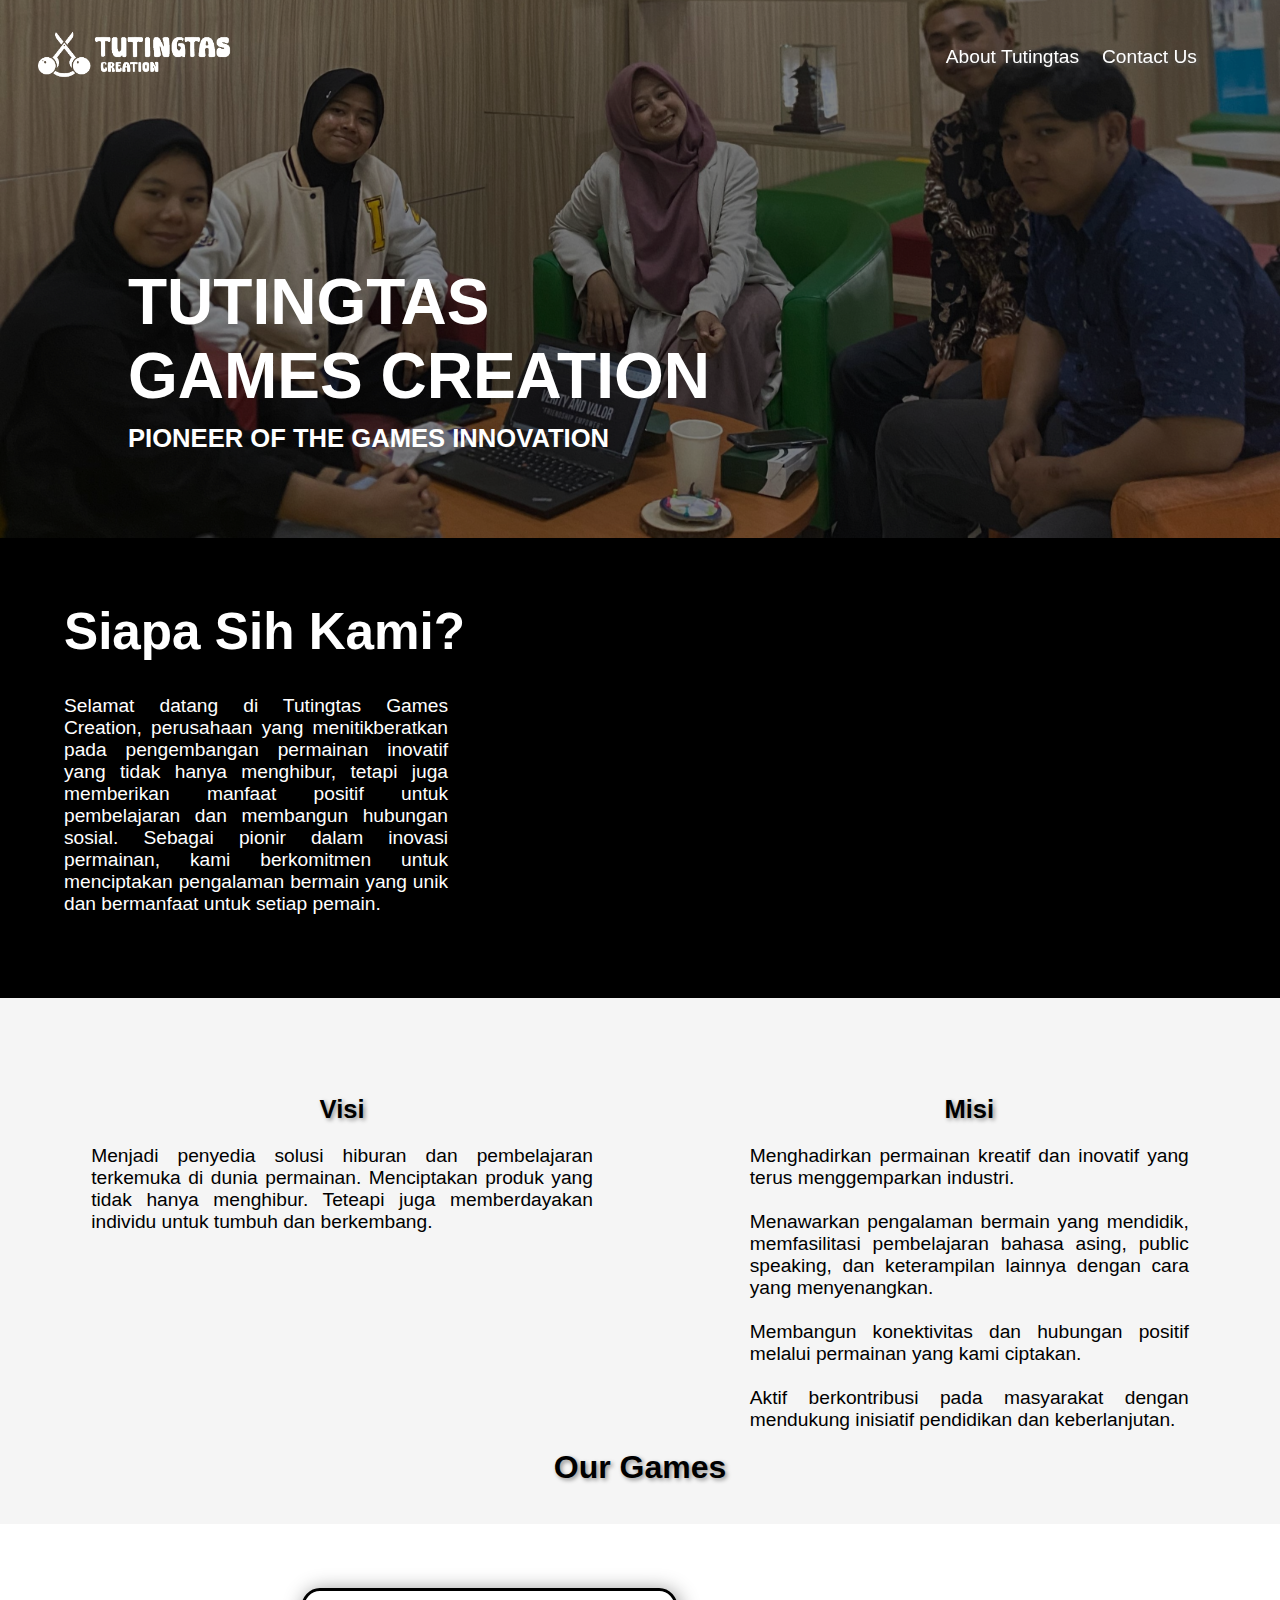
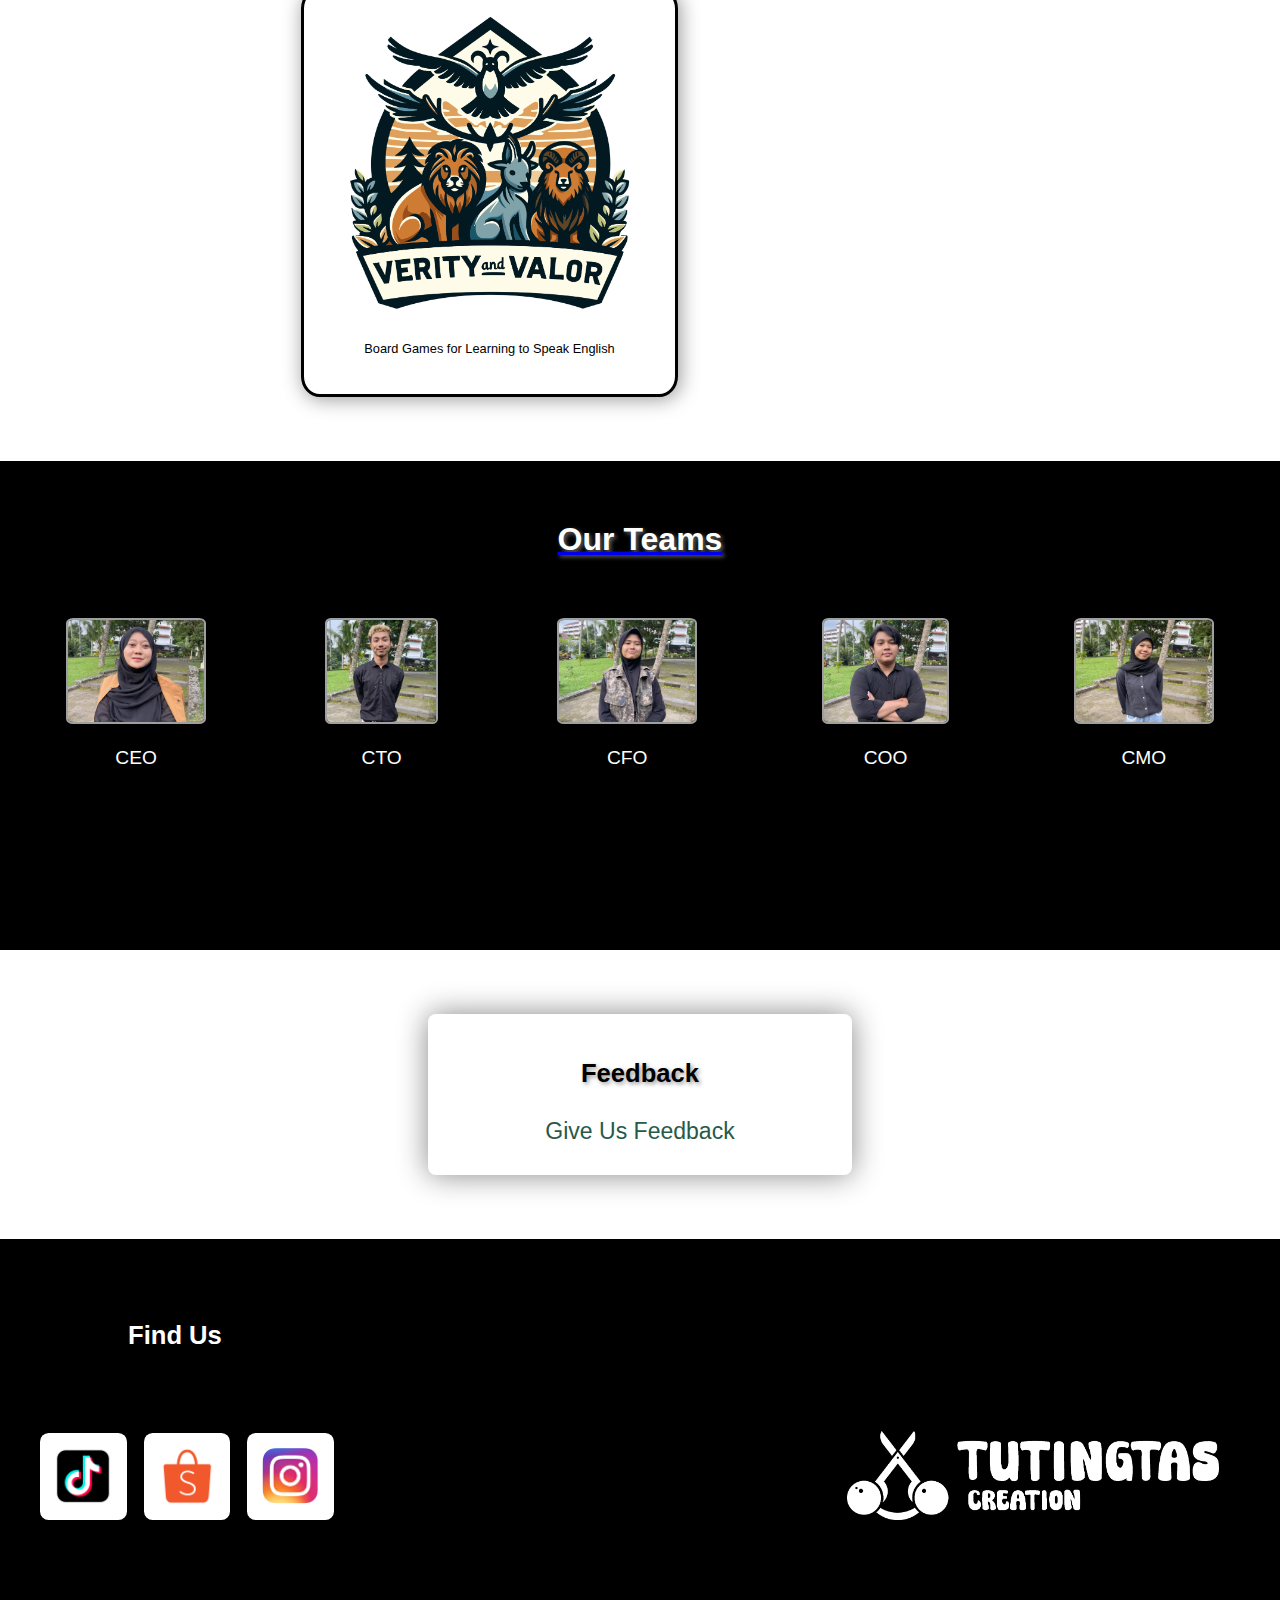
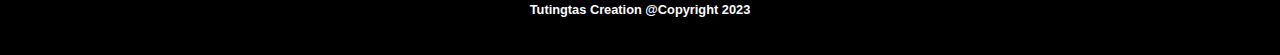
<file: index.html>
<!DOCTYPE html>
<html lang="en">
<head>
    <meta charset="UTF-8">
    <meta name="viewport" content="width=device-width, initial-scale=1.0">
    <title>Tutingtas Creation</title>
    <link rel="icon" href="TUTINGTAS LOGO.png" type="image/x-icon">
    <link rel="stylesheet" href="aboutUs.css">
</head>
<body>

    <!-- NAVIGATION BAR -->

    <header id="navbar">
        <div id="mainLogo"><img src="logo3.png"></div>
        <nav>
            <a href="index.html">About Tutingtas</a>
            <!-- <a href="ourGame.html">Our Games</a> -->
            <a href="contactUs.html">Contact Us</a>
        </nav>
    </header>

    <!-- BACKGROUND -->

    <section id="background">
        <main>
            <!-- <video autoplay loop muted>
                <source src="tutingtas bg.mp4" type="video/mp4">
                Your browser does not support the video tag.
            </video> -->
            <img src="backgroundteam.jpg" alt="">
        </main>
    </section>



    <!-- MAIN PAGE -->

    <section id="mainPage">
        <!-- <img src="logo3.png"> -->
        <h1>TUTINGTAS <br> GAMES CREATION</h1>
        
        <h3>PIONEER OF THE GAMES INNOVATION</h3>
        <!-- <h4>Selamat datang di Tutingtas Games Creation, perusahaan yang menitikberatkan pada pengembangan permainan inovatif yang tidak hanya menghibur, tetapi juga memberikan manfaat positif untuk pembelajaran dan membangun hubungan sosial. Sebagai pionir dalam inovasi permainan, kami berkomitmen untuk menciptakan pengalaman bermain yang unik dan bermanfaat untuk setiap pemain.</h4> -->
    </section>

    <!--WELCOME-->

    <section id="welcome">
        <main>
            <h1>Siapa Sih Kami?</h1>
            <p>Selamat datang di Tutingtas Games Creation, perusahaan yang menitikberatkan pada pengembangan permainan inovatif yang tidak hanya menghibur, tetapi juga memberikan manfaat positif untuk pembelajaran dan membangun hubungan sosial. Sebagai pionir dalam inovasi permainan, kami berkomitmen untuk menciptakan pengalaman bermain yang unik dan bermanfaat untuk setiap pemain.</p>
            <!-- <img src="backgroundteam.jpg" alt=""> -->
        </main>
    </section>

    <!-- VISI MISI PAGE -->


    <section id="visi-misi">
        <li id="visi">
            <h2>Visi</h2>
        <p>Menjadi penyedia solusi hiburan dan pembelajaran terkemuka di dunia permainan. Menciptakan produk yang tidak hanya menghibur. Teteapi juga memberdayakan individu untuk tumbuh dan berkembang.</p>
        
        </li>
        <li id="misi">
            <h2>Misi</h2>
        <p>
            Menghadirkan permainan kreatif dan inovatif yang terus menggemparkan industri.<br><br>
            Menawarkan pengalaman bermain yang mendidik, memfasilitasi pembelajaran bahasa asing, public speaking, dan keterampilan lainnya dengan cara yang menyenangkan. <br><br>
            Membangun konektivitas dan hubungan positif melalui permainan yang kami ciptakan. <br><br>
            Aktif berkontribusi pada masyarakat dengan mendukung inisiatif pendidikan dan keberlanjutan.

        </p>
        </li>
        
    </section>

    <!-- OUR GAMES PAGE -->

    <section id="ourGamePage">
        <h1>Our Games</h1>
        <div class="game-cards">
            <div class="game-card" > <a href="#overlaygame">
                <img src="VnV Logo.png">
                <p>Board Games for Learning to Speak English</p>
            </a>
                
            <!-- </div>
            <div class="game-card">
                <img src="VnV Logo.png">
                <p>Board Games for Learning to Speak English</p>
            </div>
            <div class="game-card">
                <img src="VnV Logo.png">
                <p>Board Games for Learning to Speak English</p>
            </div>
            <div class="game-card">
                <img src="VnV Logo.png">
                <p>Board Games for Learning to Speak English</p>
            </div> -->
            
        </div>
        <div id="overlaygame">
            <div id="close"> <a href="#close">
                <h1>X</h1>
            </div>
            <div id="deskripsi">
                <h4>
                Verity and Valor <br>
                Menjadi sebuah permainan untuk suatu perkumpulan, organisasi, dan <br> kelompok pembelajaran bahasa asing, Public speaking, dan membangun <br>hubungan positif antar pemain. <br>
                <br>
                Keunikan permainan: <br>
                Bermain sembari belajar bahasa asing dengan tantangan dan quest yang <br>dirancang untuk meningkatkan kemampuan berbahasa. <br>
                <br>
                Public Speaking Challenge menjadi salah satu keunikan permainan VnV,<br> dimana anda akan berlatih untuk berbicara di depan umum melalui berbagai <br> misi dan tantangan dalam permainan. <br>
                <br>
                Memfasilitasiinteraksi sosial dan membangun hubungan melalui kolaborasi <br> dalam permainan. <br>
                <br>
                Menghadirkan pengalaman bermain yang menarik dengan desain papan <br> permainan yang unik dan menantang. 
                </h4>
            </div>
        </div>
    </section>

    <!-- OUR TEAMS PAGE -->

    <section id="ourTeamsPage">
        <h1>Our Teams</h1>
        <div class="team-members">
            <div class="team-member"> 
                <a href="#overlay">
                    <img src="raisa1.jpg" alt="Team Member 1">
                    <p>
                        CEO <br>
                    </p>
                </a>
            </div>
            <div id="overlay">
                <h3>Isna Raisa <br>
                    S1 Komunikasi dan Penyiaran Islam <br>
                    Universitas Muhammadiyah Yogyakarta
                </h3>
            </div>
            <div class="team-member"> <a href="#overlay1">
                <img src="zharfan1.jpg" alt="Team Member 2">
                <p>
                    CTO <br>
                </p>
            </a>
            </div>
            <div id="overlay1">
                <h3>Muhammad Zharfan Widiyadana Hukmana <br>
                    S1 Teknologi Informasi <br>
                    Universitas Muhammadiyah Yogyakarta
                </h3>
            </div>
            <div class="team-member"> <a href="#overlay2">
                <img src="ayu1.jpg" alt="Team Member 3">
                <p>
                    CFO <br>
                </p>
            </a>
                
            </div>
            <div id="overlay2">
                <h3>Ayu The Hunter <br>
                    S1 Menejemen <br>
                    Universitas Muhammadiyah Yogyakarta
                </h3>
            </div>
            <div class="team-member"> <a href="#overlay3">
                <img src="yafi1.jpg" alt="Team Member 4">
                <p>
                    COO <br>
                </p>
            </a>
                
            </div>
            <div id="overlay3">
                <h3>Yafi Daffa Andriansyah <br>
                    S1 Teknologi Informasi <br>
                    Universitas Muhammadiyah Yogyakarta
                </h3>
            </div>
            <div class="team-member"> <a href="#overlay4">
                <img src="aga1.jpg" alt="Team Member 5">
                <p>
                    CMO <br>
                </p>
            </a>
                
            </div>
            <div id="overlay4">
                <h3>Aga Dwistie <br>
                    S1 Menejemen <br>
                    Universitas Muhammadiyah Yogyakarta
                </h3>
            </div>
        </div>
    </section>
    
    <!-- FEEDBACK PAGE -->

    <section id="feedbackPage">
        <div class="feedback-container">
            <div class="line"></div>
            <div class="feedback-form">
                <h1>Feedback</h1>
                <form action="https://docs.google.com/forms/d/e/1FAIpQLSdhV9R2fFiarnaVHv3S9sPQuERwboRtYSRwF5KMdECX0xUEfw/viewform?usp=sharing">
                    
                    <button type="submit">Give Us Feedback</button>
                </form>
            </div>
        </div>
    </section>
    
    <!-- CONTACT MEDIA COMPANY PAGE -->

    <section id="mediaPage">

        <h1>Find Us</h1>

        <ul>
            <li>
                <a href="https://www.tiktok.com/@verity.and.valor?_t=8jAIQMNRU5C&_r=1">
                    <img id="tiktok" src="tiktok.png" alt="TikTok">
                </a>
                <a href="#">
                    <img id="shopee" src="shopee.png" alt="Shopee">
                </a>
                <a href="https://www.instagram.com/verityandvalor?igsh=a2N1djc3dmNlZWoz">
                    <img id="instagram" src="instagram.png" alt="Instagran">
                </a>
                <a href="#">
                    <img id="mediaLogo" src="logo3.png" alt="Tutingtas Creation">
                </a>
            </li>
        </ul>

    </section>

    <!-- HAKI PAGE -->

    <footer id="hakiPage">
        <h2>Tutingtas Creation @Copyright 2023</h2>
    </footer>


    <script>
        // Add scroll event listener to change the header and nav background color
        window.addEventListener('scroll', function() {
            var header = document.querySelector('header');
            var nav = document.querySelector('a');
            var scrolled = window.scrollY > 50; // Change 50 to the desired scroll position
            header.classList.toggle('scrolled', scrolled);
            a.classList.toggle('navscrolled', scrolled);
        });
    </script>






</body>
</html>
</file>
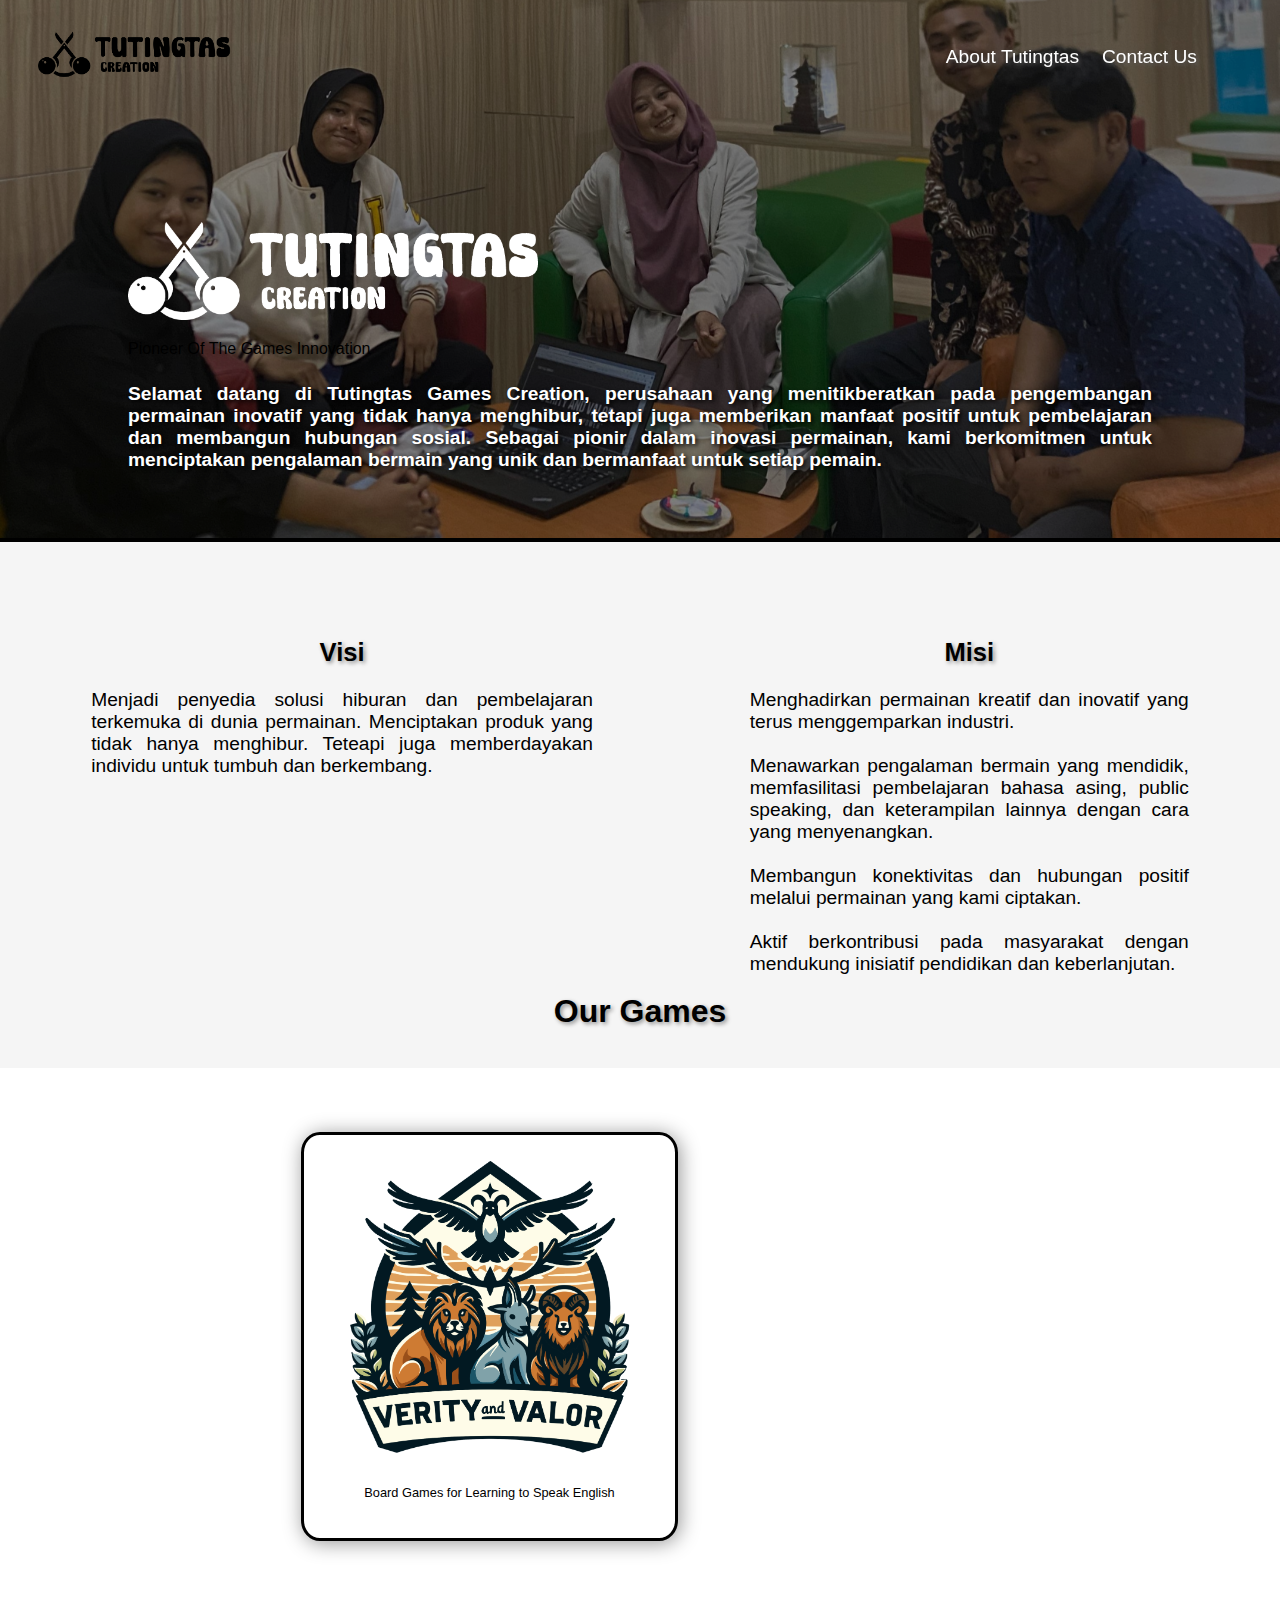
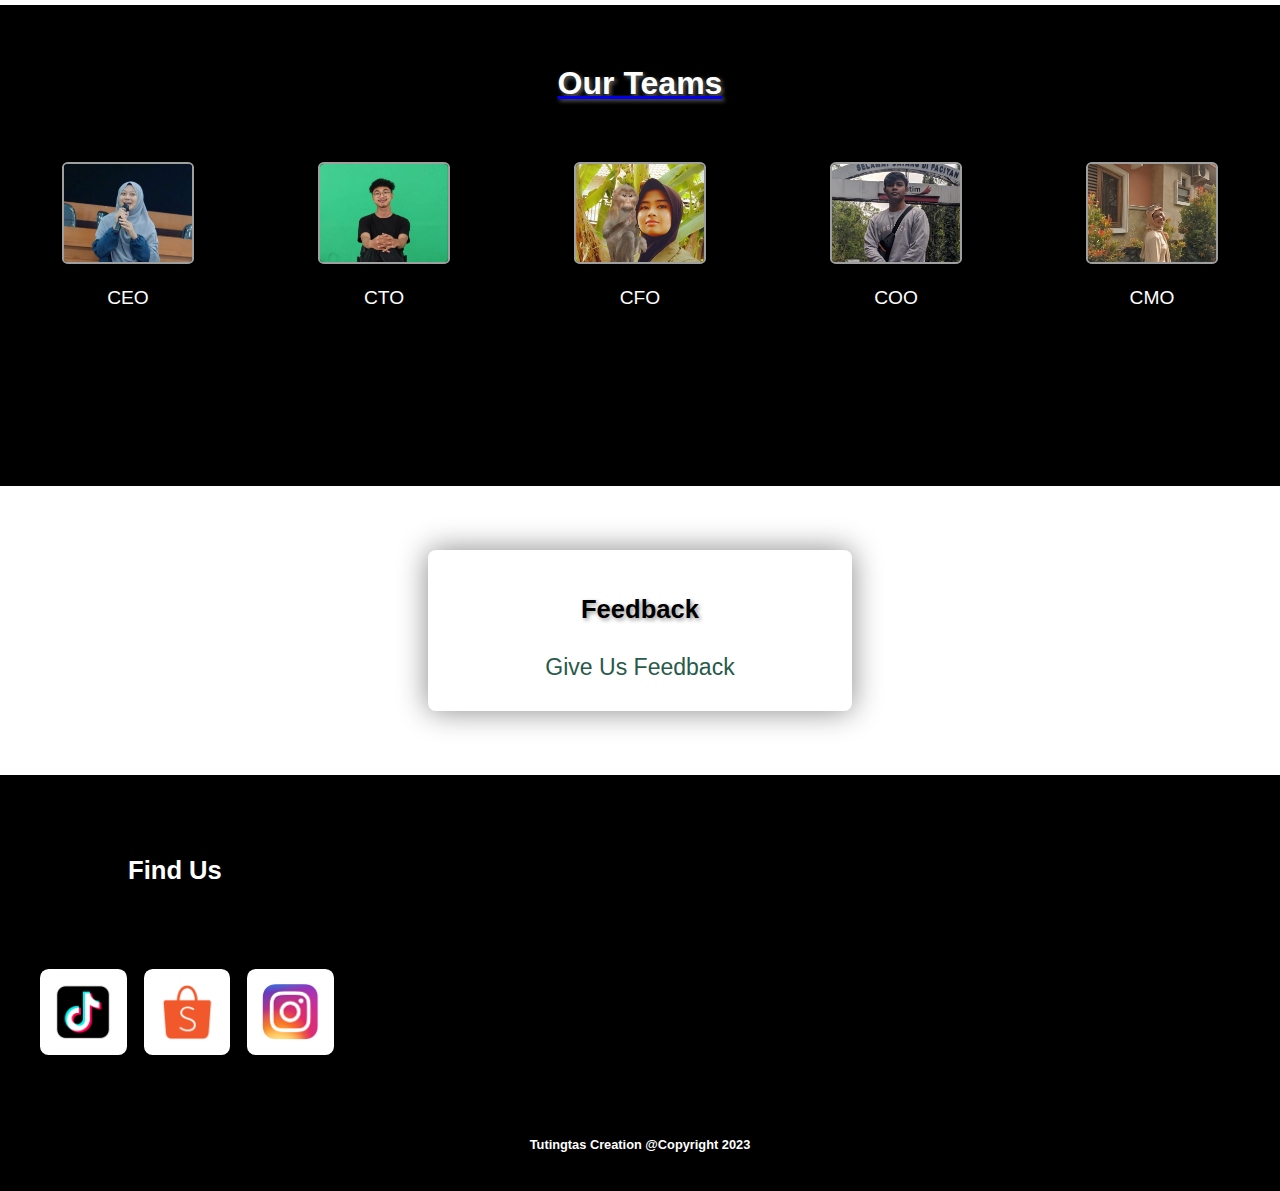
<file: aboutUs.html>
<!DOCTYPE html>
<html lang="en">
<head>
    <meta charset="UTF-8">
    <meta name="viewport" content="width=device-width, initial-scale=1.0">
    <title>Tutingtas Creation</title>
    <link rel="icon" href="TUTINGTAS LOGO.png" type="image/x-icon">
    <link rel="stylesheet" href="aboutUs.css">
</head>
<body>

    <!-- NAVIGATION BAR -->

    <header id="navbar">
        <div id="mainLogo"><img src="logo.png"></div>
        <nav>
            <a href="aboutUs.html">About Tutingtas</a>
            <!-- <a href="ourGame.html">Our Games</a> -->
            <a href="contactUs.html">Contact Us</a>
        </nav>
    </header>

    <!-- BACKGROUND -->

    <section id="background">
        <main>
            <!-- <video autoplay loop muted>
                <source src="tutingtas bg.mp4" type="video/mp4">
                Your browser does not support the video tag.
            </video> -->
            <img src="backgroundteam.jpg" alt="">
        </main>
    </section>

    <!-- MAIN PAGE -->

    <section id="mainPage">
        <img src="logo3.png">
        <p>Pioneer Of The Games Innovation</p>
        <h4>Selamat datang di Tutingtas Games Creation, perusahaan yang menitikberatkan pada pengembangan permainan inovatif yang tidak hanya menghibur, tetapi juga memberikan manfaat positif untuk pembelajaran dan membangun hubungan sosial. Sebagai pionir dalam inovasi permainan, kami berkomitmen untuk menciptakan pengalaman bermain yang unik dan bermanfaat untuk setiap pemain.</h4>
    </section>

    <!-- VISI MISI PAGE -->


    <section id="visi-misi">
        <li id="visi">
            <h2>Visi</h2>
        <p>Menjadi penyedia solusi hiburan dan pembelajaran terkemuka di dunia permainan. Menciptakan produk yang tidak hanya menghibur. Teteapi juga memberdayakan individu untuk tumbuh dan berkembang.</p>
        
        </li>
        <li id="misi">
            <h2>Misi</h2>
        <p>
            Menghadirkan permainan kreatif dan inovatif yang terus menggemparkan industri.<br><br>
            Menawarkan pengalaman bermain yang mendidik, memfasilitasi pembelajaran bahasa asing, public speaking, dan keterampilan lainnya dengan cara yang menyenangkan. <br><br>
            Membangun konektivitas dan hubungan positif melalui permainan yang kami ciptakan. <br><br>
            Aktif berkontribusi pada masyarakat dengan mendukung inisiatif pendidikan dan keberlanjutan.

        </p>
        </li>
        
    </section>

    <!-- OUR GAMES PAGE -->

    <section id="ourGamePage">
        <h1>Our Games</h1>
        <div class="game-cards">
            <div class="game-card" > <a href="#overlaygame">
                <img src="VnV Logo.png">
                <p>Board Games for Learning to Speak English</p>
            </a>
                
            <!-- </div>
            <div class="game-card">
                <img src="VnV Logo.png">
                <p>Board Games for Learning to Speak English</p>
            </div>
            <div class="game-card">
                <img src="VnV Logo.png">
                <p>Board Games for Learning to Speak English</p>
            </div>
            <div class="game-card">
                <img src="VnV Logo.png">
                <p>Board Games for Learning to Speak English</p>
            </div>
            <div class="game-card">
                <img src="VnV Logo.png">
                <p>Board Games for Learning to Speak English</p>
            </div> -->
        </div>
        <div id="overlaygame">
            <div id="close"> <a href="#close">
                <h1>X</h1>
            </div>
            <div id="deskripsi">
                <h4>
                Verity and Valor <br>
                Menjadi sebuah permainan untuk suatu perkumpulan, organisasi, dan <br> kelompok pembelajaran bahasa asing, Public speaking, dan membangun <br>hubungan positif antar pemain. <br>
                <br>
                Keunikan permainan: <br>
                Bermain sembari belajar bahasa asing dengan tantangan dan quest yang <br>dirancang untuk meningkatkan kemampuan berbahasa. <br>
                <br>
                Public Speaking Challenge menjadi salah satu keunikan permainan VnV,<br> dimana anda akan berlatih untuk berbicara di depan umum melalui berbagai <br> misi dan tantangan dalam permainan. <br>
                <br>
                Memfasilitasiinteraksi sosial dan membangun hubungan melalui kolaborasi <br> dalam permainan. <br>
                <br>
                Menghadirkan pengalaman bermain yang menarik dengan desain papan <br> permainan yang unik dan menantang. 
                </h4>
            </div>
        </div>
    </section>

    <!-- OUR TEAMS PAGE -->

    <section id="ourTeamsPage">
        <h1>Our Teams</h1>
        <div class="team-members">
            <div class="team-member"> 
                <a href="#overlay">
                    <img src="Raisa.JPG" alt="Team Member 1">
                    <p>
                        CEO <br>
                    </p>
                </a>
            </div>
            <div id="overlay">
                <h3>Isna Raisa <br>
                    S1 Komunikasi dan Penyiaran Islam <br>
                    Universitas Muhammadiyah Yogyakarta
                </h3>
            </div>
            <div class="team-member"> <a href="#overlay1">
                <img src="Foto Zharfan GS.jpg" alt="Team Member 2">
                <p>
                    CTO <br>
                </p>
            </a>
            </div>
            <div id="overlay1">
                <h3>Muhammad Zharfan Widiyadana Hukmana <br>
                    S1 Teknologi Informasi <br>
                    Universitas Muhammadiyah Yogyakarta
                </h3>
            </div>
            <div class="team-member"> <a href="#overlay2">
                <img src="ayu.jpg" alt="Team Member 3">
                <p>
                    CFO <br>
                </p>
            </a>
                
            </div>
            <div id="overlay2">
                <h3>Ayu The Hunter <br>
                    S1 Menejemen <br>
                    Universitas Muhammadiyah Yogyakarta
                </h3>
            </div>
            <div class="team-member"> <a href="#overlay3">
                <img src="yafiii.jpg" alt="Team Member 4">
                <p>
                    COO <br>
                </p>
            </a>
                
            </div>
            <div id="overlay3">
                <h3>Yafi Daffa Andriansyah <br>
                    S1 Teknologi Informasi <br>
                    Universitas Muhammadiyah Yogyakarta
                </h3>
            </div>
            <div class="team-member"> <a href="#overlay4">
                <img src="aga.png" alt="Team Member 5">
                <p>
                    CMO <br>
                </p>
            </a>
                
            </div>
            <div id="overlay4">
                <h3>Aga Dwistie <br>
                    S1 Menejemen <br>
                    Universitas Muhammadiyah Yogyakarta
                </h3>
            </div>
        </div>
    </section>
    
    <!-- FEEDBACK PAGE -->

    <section id="feedbackPage">
        <div class="feedback-container">
            <div class="line"></div>
            <div class="feedback-form">
                <h1>Feedback</h1>
                <form action="https://docs.google.com/forms/d/e/1FAIpQLSdhV9R2fFiarnaVHv3S9sPQuERwboRtYSRwF5KMdECX0xUEfw/viewform?usp=sharing">
                    
                    <button type="submit">Give Us Feedback</button>
                </form>
            </div>
        </div>
    </section>
    
    <!-- CONTACT MEDIA COMPANY PAGE -->

    <section id="mediaPage">

        <h1>Find Us</h1>

        <ul>
            <li>
                <a href="https://www.tiktok.com/@verity.and.valor?_t=8jAIQMNRU5C&_r=1">
                    <img id="tiktok" src="tiktok.png" alt="TikTok">
                </a>
                <a href="#">
                    <img id="shopee" src="shopee.png" alt="Shopee">
                </a>
                <a href="https://www.instagram.com/verityandvalor?igsh=a2N1djc3dmNlZWoz">
                    <img id="instagram" src="instagram.png" alt="Instagran">
                </a>
                <a href="#">
                    <img id="mediaLogo" src="logo.png" alt="Tutingtas Creation">
                </a>
            </li>
        </ul>

    </section>

    <!-- HAKI PAGE -->

    <footer id="hakiPage">
        <h2>Tutingtas Creation @Copyright 2023</h2>
    </footer>


    <script>
        // Add scroll event listener to change the header background color
        window.addEventListener('scroll', function() {
            var header = document.querySelector('header');
            var scrolled = window.scrollY > 50; // Change 50 to the desired scroll position
            header.classList.toggle('scrolled', scrolled);
            nav.classList.toggle('navscrolled', scrolled);
        });
    </script>






</body>
</html>
</file>
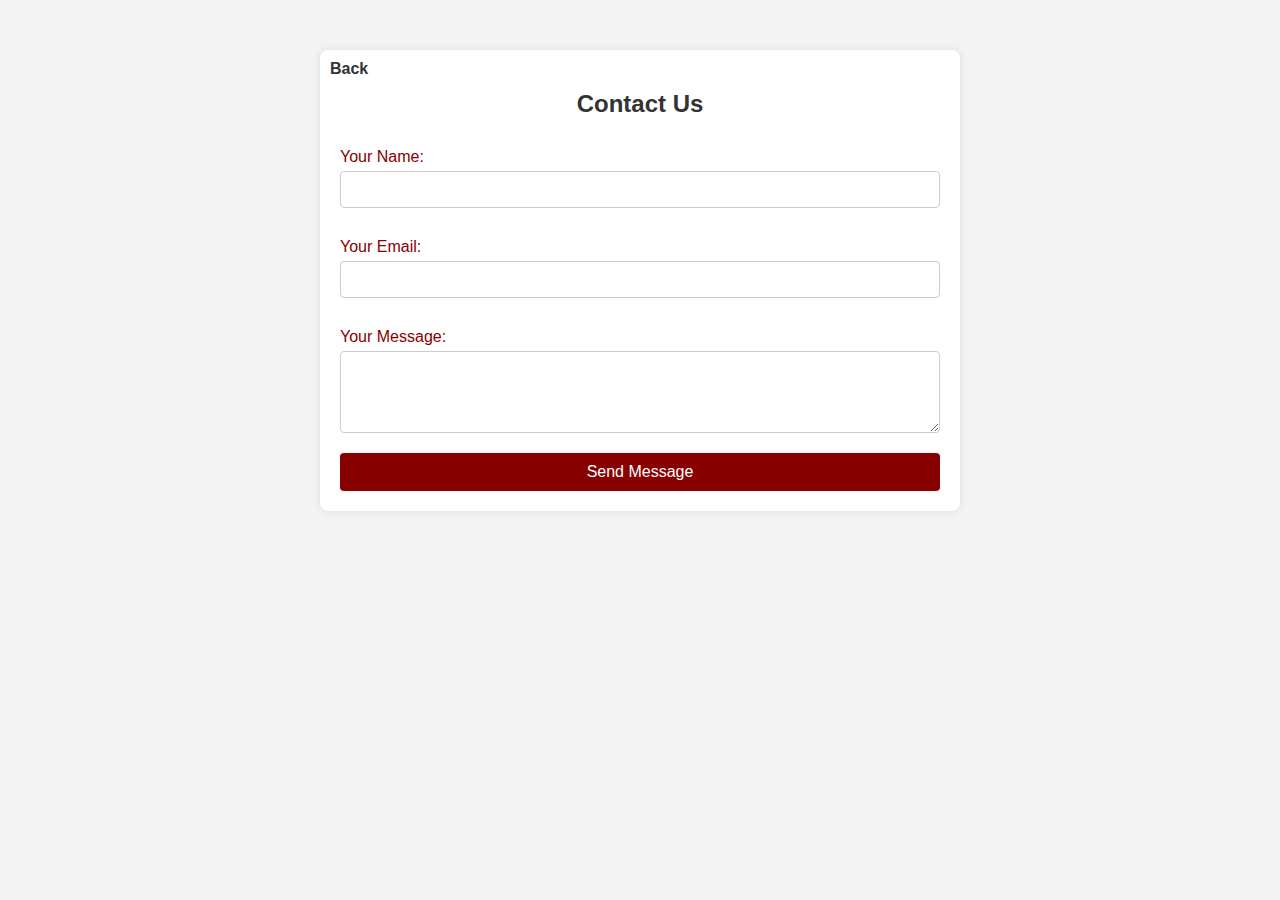
<file: contactUs.html>
<!DOCTYPE html>
<html lang="en">
<head>
    <meta charset="UTF-8">
    <meta name="viewport" content="width=device-width, initial-scale=1.0">
    <link rel="stylesheet" href="contactUs.css">
    <title>Contact Us</title>
</head>
<body>

    <section id="contactForm">
        <a href="index.html" class="back-button">Back</a>
        <h2>Contact Us</h2>
        <form action="mailto:tutingtascreation@gmail.com" method="post">
            <label for="name">Your Name:</label>
            <input type="text" id="name" name="name" required>

            <label for="email">Your Email:</label>
            <input type="email" id="email" name="email" required>

            <label for="message">Your Message:</label>
            <textarea id="message" name="message" rows="4" required></textarea>

            <button type="submit">Send Message</button>
        </form>
    </section>

</body>
</html>
</file>
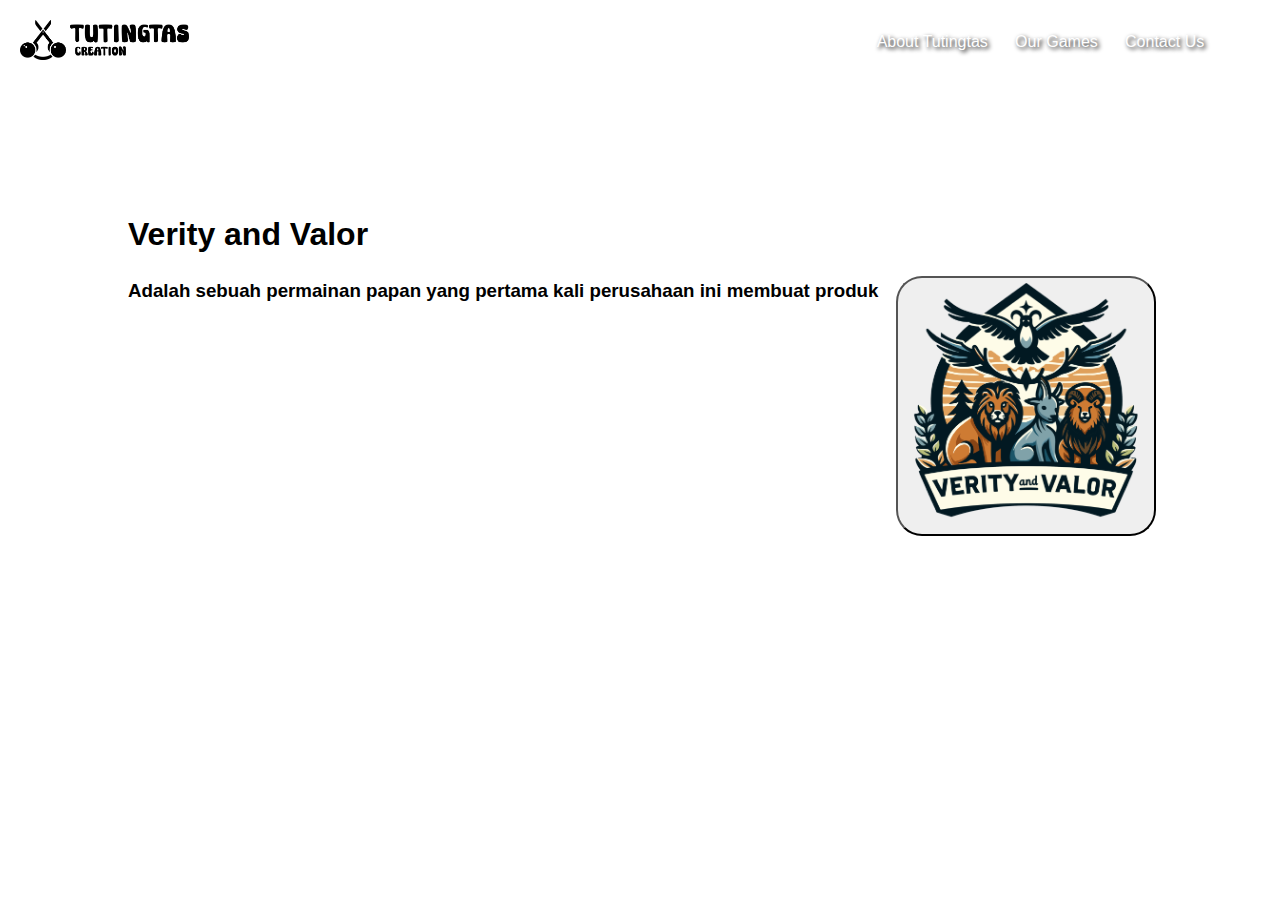
<file: ourGame.html>
<!DOCTYPE html>
<html lang="en">
<head>
    <meta charset="UTF-8">
    <meta name="viewport" content="width=device-width, initial-scale=1.0">
    <title>Background Change</title>
    <link rel="stylesheet" href="ourGame.css">
</head>
<body>

    <!-- NAVIGATION BAR -->

    <header id="navbar">
        <div id="mainLogo"><img src="logo.png" alt="Logo"></div>
        <nav>
            <a href="aboutUs.html">About Tutingtas</a>
            <a href="ourGame.html">Our Games</a>
            <a href="contactUs.html">Contact Us</a>
        </nav>
    </header>

    <!-- BACKGROUND -->

    <section id="background">
        <main>
            <video autoplay loop muted>
                <!-- <source src="presentation.mp4" type="video/mp4"> -->
                Your browser does not support the video tag.
                
            </video>
        </main>
        <button id="switchButton"></button>
        <h1>Verity and Valor</h1>
        <h3>Adalah sebuah permainan papan yang pertama kali perusahaan ini membuat produk</h3>
    </section>

    <script src="script.js"></script>
</body>
</html>
</file>
<file: aboutUs.css>
body {
    margin: 0;
    padding: 0;
    font-family:'Gill Sans', 'Gill Sans MT', Calibri, 'Trebuchet MS', sans-serif, sans-serif;
    scroll-behavior: smooth;
    background-color: rgb(0, 0, 0);
  }

  /* NAVIGATION BAR */

  header {
    display: flex;
    justify-content: space-between;
    align-items: center;
    padding: 3%;
    background-color: transparent;
    color: white;
    height: 10%;
  }

  #navbar {
    z-index: 10;
    position: sticky;
    
    position: fixed;
    width: 100%;
    height: 7%;
  }
  
  #mainLogo {
    font-weight: bold;
    color: #2b2a2a;
  }

  #mainLogo img {
    width: 15%;
    height: auto;
    position: fixed;
    margin-top: 0%;
  }
  
  nav {
    display: flex;
    padding-right: 10%;
    position: fixed;
    margin-left: 70%;
    margin-top: 4%;
    
  }
  
  nav a {
    text-decoration: none;
    color: rgb(255, 255, 255);
    margin: 0 5%;
    z-index: 10;
    width: 100%;
    white-space: nowrap;
    text-shadow: 2px 2px 4px rgb(93, 93, 93);
    font-size: 1.5vw;
    padding-bottom: 0%;
  }

  nav a:hover {
    color: rgb(255, 255, 255);
    animation-duration: 0.5s;
    font-weight: bold;
    width: 100%;
    text-shadow: 2px 2px 4px rgb(0, 0, 0);
    transition: all 0.6s;
  }

  header.scrolled {
    background-color:rgb(0, 0, 0) ;
    transition: all 0.6s;
    border-bottom: 2px solid  rgba(0, 0, 0, 0.623);
    box-shadow: 2px 2px 20px rgba(0, 0, 0, 0.623);
  }

  a.navscrolled {
    color:rgb(0, 0, 0) ;
    transition: all 0.6s;
    border-bottom: 2px solid  rgba(0, 0, 0, 0.623);
    box-shadow: 2px 2px 20px rgba(0, 0, 0, 0.623);
  }

  @media screen and (max-width: 450px) {
    nav a {
      display: none;
    }
    #mainLogo img {
      width: 20%;
      height: auto;
      position: fixed;
      margin-top: 0%;
    }
    
  }

  /* BACKGROUND */

  #background {
    padding-top: 0%;
  }
  
  main {
    position: relative;
    overflow: hidden;
    margin: 0%;
    margin-top: -3%;
  }
  
  video {
    width: 100%;
    height: 100%;
    position: relative;
    top: 0;
    z-index: -1;
    object-fit: cover;
  }

  main img {
    filter: brightness(0.5);
    width: 100%;
    height: 100%;
    padding-bottom: 0%;
  }
  @media screen and (max-width: 450px) {
    main img {
      filter: brightness(0.5);
      width: 100%;
      height: 100%;
      padding-bottom: 0%;
    }
    
  }

  /* MAIN PAGE */

  #mainPage {
    padding: 10%;
    margin-top: -35%;
    text-align: start;
    position: absolute;
    z-index: 9;
    
  }

  #mainPage img {
    width: 40%;
    height: 20%;
    
  }

  #mainPage h1 {
    color: #ffffff;
    font-size: 5vw;
    margin-bottom: 0%;
    display: flex;
    align-items: center;
  }
  
  #mainPage h2 {
    color: #ffffff;
    font-size: 300%;
    margin-bottom: 0%;
    display: flex;
    align-items: center;
    
  }
  
  #mainPage h3 {
    color: rgb(255, 255, 255);
    font-size: 5vw;
    /* letter-spacing: 1vw; */
    margin-top: 2%;
    /* box-shadow: 2px 2px 4px rgb(255, 0, 0); */
    font-size: 2vw;
    /* background-color: #ffffff; */
    width: fit-content;
    height: fit-content;
    border-radius: 1%;
  }

  #mainPage h4 {
    color: #ffffff;
    text-align: justify;
    text-shadow: 2px 2px 4px rgb(0, 0, 0);
    font-size: 1.5vw;
  }

  @media screen and (max-width: 450px) {
    #mainPage h1 {
      color: #ffffff;
      font-size: 300%;
      margin-bottom: 0%;
      display: flex;
      align-items: center;
    }
    #mainPage h3 {
      color: rgb(255, 255, 255);
      /* letter-spacing: 1vw; */
      margin-top: 2%;
      /* box-shadow: 2px 2px 4px rgb(255, 0, 0); */
      font-size: 4vw;
      /* background-color: #ffffff; */
      width: fit-content;
      height: fit-content;
      border-radius: 1%;
    }
  }

  /* WELCOME */
  #welcome {
    background-color: #000000;
    width: 100%;
    height: 50%;

  }

  #welcome h1 {
    color: #fff;
    font-size: 4vw;
    padding: 5%;
    padding-bottom: 0%;
  }

  #welcome p {
    color: #ffffff;
    text-align: justify;
    text-shadow: 2px 2px 4px rgb(0, 0, 0);
    font-size: 1.5vw;
    width: 30%;
    padding: 5%;
    padding-top: 0%;
  }
  @media screen and (max-width: 450px) {
    #welcome {
      background-color: #000000;
      width: 100%;
      margin-top: 30%;
      justify-content: center;
      text-align: center;
      align-items: center;
    }
    #welcome h1 {
      color: #fff;
      font-size: 9vw;
      padding: 5%;
      padding-bottom: 0%;
      justify-content: center;
      text-align: center;
      align-items: center;
    }
    #welcome p {
      color: #ffffff;
      text-shadow: 2px 2px 4px rgb(0, 0, 0);
      font-size: 4vw;
      width: 70%;
      padding: 5%;
      padding-top: 0%;
      text-align: center;
      justify-content: center;
      text-align: center;
      align-items: center;
      margin: 0% auto;
    }
  }

  /* VISI MISI PAGE */

  #visi-misi {
    background-color: whitesmoke;
    text-align: center;
    padding: 1%;
    margin-top: 0%;
    display: flex;
    justify-content: space-around;
  }

  #visi-misi li {
    display: inline-block;
    text-align: center;
    padding: 5%;
  }

#visi {

    width: 40%;
    padding-top: -100%;
}

#misi {
  padding-top: 0%;
  width: 35%;
  overflow-wrap: break-word;
}

#visi p {
    margin: 0;
    overflow-wrap: break-word;
    text-align: justify;
    font-size: 1.5vw;
}

#misi p {
  text-align: justify;
  font-size: 1.5vw;
}

#visi h2 {
  text-shadow: 2px 2px 4px rgba(0, 0, 0, 0.414);
  font-size: 2vw;
}

#misi h2 {
  text-shadow: 2px 2px 4px rgba(0, 0, 0, 0.414);
  font-size: 2vw;
}
@media screen and (max-width: 450px) {
  #visi-misi {
    background-color: whitesmoke;
    text-align: center;
    padding: 1%;
    margin-top: 0%;
    display: flex;
    justify-content: center;
    flex-direction: column;
  }
  #visi {
    text-align: center;
    justify-content: center;
    text-align: center;
    align-items: center;
    margin: 0% auto;
    width: 70%;
    padding-top: -100%;
    padding-bottom: 0%;
  }

  #misi {
    text-align: center;
    justify-content: center;
    text-align: center;
    align-items: center;
    margin: 0% auto;
    padding-top: -10%;
    width: 70%;
    overflow-wrap: break-word;
  }
  #visi p {
    margin: 0;
    overflow-wrap: break-word;
    text-align: justify;
    font-size: 4vw;
  }

  #misi p {
    text-align: justify;
    font-size: 4vw;
  }

  #visi h2 {
    text-shadow: 2px 2px 4px rgba(0, 0, 0, 0.414);
    font-size: 9vw;
  }

  #misi h2 {
    text-shadow: 2px 2px 4px rgba(0, 0, 0, 0.414);
    font-size: 9vw;
  }
}
  
  /* OUR GAMES PAGE */

  #ourGamePage {
    margin-top: -6%;
    justify-content: center;
    align-items: center;
  }

  #ourGamePage h1 {
    text-align: center;
    text-shadow: 2px 2px 4px rgba(0, 0, 0, 0.414);
    margin-top: 0%;
  }

  .game-cards {
    transition: all 0.6s;
    display: flex;
    justify-content: space-evenly;
    margin-top: 3%;
    overflow-wrap: break-word; /* Menambahkan scrolling horizontal jika melebihi lebar layar */
    white-space: nowrap; /* Mencegah pemisahan baris untuk anak-anak flex */
    padding-bottom: 0%;
    /* background-image: linear-gradient(45deg, #ffffff 25%, transparent 25%, transparent 75%, #ffffff 75%, #ffffff), linear-gradient(45deg, #ffffff 25%, transparent 25%, transparent 75%, #ffffff 75%, #ffffff);
    background-size: 50% 40%;  */
    background-color: white;
}

.game-cards::-webkit-scrollbar {
  width: 0;  /* Nilai 0 untuk menyembunyikan scrollbar di Chrome/Safari */
}

.game-card {
    border: 3px solid rgb(0, 0, 0);
    padding: 2%;
    border-radius: 5%;
    text-align: center;
    width: 25%;
    height: 100%;
    box-shadow: 2px 2px 20px rgba(0, 0, 0, 0.414);
    background-color: #ffffff;
    margin: 5% 0%;
    transition: all 0.6s;
    z-index: 1;
}


.game-cards :hover {
  filter: brightness(0.7);
  transition: all 0.6s;
}

.game-cards a {
  text-decoration: none;
  color: #000000;
  
}

.game-card img {
  width: 100%;
  height: 100%;
  object-fit: contain; /* Memastikan gambar berada di dalam container */
}

.game-card p {
  font-size: 1vw;
  object-fit: contain;
  text-align: center;
  justify-content: center;
}

#overlaygame {
  display: block;
  z-index: 0;
  opacity: 0;
  position: absolute;
  background-color: #0000007a;
  width: 40%;
  height: 50%;
  word-wrap: break-word;
  overflow-wrap: break-word;
  word-break: break-all;
  word-break: break-all !important;
}

#overlaygame:target {
    opacity: 1;

    height: 50%;
    position: relative;
    margin: -10%;
    margin-top: 5.5%;
    transition: all 0.6s;
    border-radius: 5%;
    z-index: 2;
    word-wrap: break-word;
    overflow-wrap: break-word;
    word-break: break-all;
}


#close h1 {
    color: #fff;
    padding: 5% ;
    padding-bottom: 0%;
    text-align: left;

}

#close:target {
  color: #fff;
  opacity: 0;
  display: none;
  z-index: 3;
}

#deskripsi {
  color: white;
  z-index: 2;
  padding: 1%;

  width: 100%;
  text-align: justify;
}

#deskripsi h4 {
  text-align: justify;
  overflow-wrap: break-word;
  word-break: break-all;
  font-size: 1vw ;
}
@media screen and (max-width: 450px) {
  #ourGamePage h1 {
    text-align: center;
    text-shadow: 2px 2px 4px rgba(0, 0, 0, 0.414);
    margin-top: 0%;
    font-size: 9vw;
  }
  .game-cards {
    transition: all 0.6s;
    display: flex;
    justify-content: space-evenly;
    margin-top: -12%;
    overflow-wrap: break-word; /* Menambahkan scrolling horizontal jika melebihi lebar layar */
    white-space: nowrap; /* Mencegah pemisahan baris untuk anak-anak flex */
    padding-bottom: 0%;
    /* background-image: linear-gradient(45deg, #ffffff 25%, transparent 25%, transparent 75%, #ffffff 75%, #ffffff), linear-gradient(45deg, #ffffff 25%, transparent 25%, transparent 75%, #ffffff 75%, #ffffff);
    background-size: 50% 40%;  */
    background-color: white;
  }
  .game-card {
    border: 3px solid rgb(0, 0, 0);
    padding: 2%;
    border-radius: 5%;
    text-align: center;
    width: 70%;
    height: auto;
    box-shadow: 2px 2px 20px rgba(0, 0, 0, 0.414);
    background-color: #ffffff;
    margin: 10% 0%;
    transition: all 0.6s;
    z-index: 1;
  }
  .game-card p {
    font-size: 4vw;
    object-fit: contain;
    text-align: center;
    justify-content: center;
  }
  #overlaygame {
    opacity: 0;
    width: 100%;
    height: fit-content;
    position: absolute;
    margin-top: 6%;
    transition: all 0.6s;
    border-radius: 5%;
    z-index: 0;
    word-wrap: break-word;
    overflow-wrap: break-word;
    word-break: break-all;
  }
  #overlaygame:target {
    opacity: 1;
    width: 100%;
    height: fit-content;
    position: absolute;
    margin-top: 6%;
    transition: all 0.6s;
    border-radius: 5%;
    z-index: 2;
    word-wrap: break-word;
    overflow-wrap: break-word;
    word-break: break-all;
  }
  #deskripsi h4 {
    text-align: justify;
    overflow-wrap: break-word;
    word-break: break-all;
    font-size: 2.7vw ;
    
  }
}


/* OUR TEAMS PAGE */

#ourTeamsPage {
  text-align: center;
  padding-bottom: 10%;
  z-index: 2;
}

#ourTeamsPage h1 {
  padding: 3%;
  text-shadow: 2px 2px 4px rgba(255, 255, 255, 0.414);
}

.team-members {
  display: flex;
  justify-content: space-evenly;
  padding: -5%;
}

.team-members :hover {
  filter: brightness(0.7);
  transition: all 0.6s;
  
}

.team-member {
  text-align: center;
  text-decoration: none;
  z-index: 1;
}
.team-member a {
  text-decoration: none;
}

.team-member img {
  width: 50%; /* Sesuaikan ukuran gambar sesuai kebutuhan */
  height: 50%; /* Sesuaikan ukuran gambar sesuai kebutuhan */
  border-radius: 5%; /* Membuat gambar menjadi lingkaran */
  object-fit: cover; /* Menjaga aspek rasio gambar */
  box-shadow: 0 0 30px rgba(0, 0, 0, 0.623);
  border: 2px solid rgba(255, 255, 255, 0.623);
}


/* Styling tambahan sesuai kebutuhan */
#ourTeamsPage h1 {
  color: #ffffff;
  text-decoration: none;
}

.team-member p {
  color: #ffffff;
  font-size: 1.5vw;
}

#overlay {
  z-index: 0;
  opacity: 0;
  position: absolute;
}


#overlay:target {
  width: 100%;
  height: 20%;
  color: #ffffff;
  background-color: transparent;
  position: absolute;
  justify-content: center;
  margin-top: 15%;
  margin-bottom: 5%;
  transition: all 1s;
  animation: fadeIn 2s;
  opacity: 1;
  text-align: center;
  font-size: 1vw;
  
}

@keyframes fadeIn {
  from {
    opacity: 0;
  }
  to {
    opacity: 1;
  }
}

#overlay1 {
  z-index: 0;
  opacity: 0;
  position: absolute;
}


#overlay1:target {
  width: 100%;
  height: 20%;
  color: #ffffff;
  background-color: transparent;
  position: absolute;
  justify-content: center;
  margin-top: 15%;
  margin-bottom: 5%;
  transition: all 1s;
  animation: fadeIn 2s;
  opacity: 1;
  font-size: 1vw;
}

#overlay2 {
  z-index: 0;
  opacity: 0;
  position: absolute;
}


#overlay2:target {
  width: 100%;
  height: 20%;
  color: #ffffff;
  background-color: transparent;
  position: absolute;
  justify-content: center;
  margin-top: 15%;
  margin-bottom: 5%;
  transition: all 1s;
  animation: zoom 2s;
  opacity: 1;
  font-size: 1vw;
}

#overlay3 {
  z-index: 0;
  opacity: 0;
  position: absolute;
}


#overlay3:target {
  width: 100%;
  height: 20%;
  color: #ffffff;
  background-color: transparent;
  position: absolute;
  justify-content: center;
  margin-top: 15%;
  margin-bottom: 5%;
  transition: all 1s;
  animation: zoom 2s;
  opacity: 1;
  font-size: 1vw;
}

#overlay4 {
  z-index: 0;
  opacity: 0;
  position: absolute;
}


#overlay4:target {
  width: 100%;
  height: 20%;
  color: #ffffff;
  background-color: transparent;
  position: absolute;
  justify-content: center;
  text-align: center;
  margin-top: 15%;
  margin-bottom: 5%;
  transition: all 1s;
  animation: zoom 2s;
  opacity: 1;
  font-size: 1vw;
}
@media screen and (max-width: 450px) {
  #ourTeamsPage h1 {
    color: #ffffff;
    text-decoration: none;
    font-size: 9vw;
  }
  .team-members {
    display: flex;
    justify-content: center;
    padding: 0%;
    flex-direction: column;
  }
  .team-member {
    text-align: center;
    justify-content: center;
    text-decoration: none;
    z-index: 1;
  }
  .team-member p {
    color: #ffffff;
    font-size: 4vw;
  }
  #overlay {
    display: none;
    opacity: 0;
  }
  
  
  #overlay:target {
    display: none;
    opacity: 0;
  }
  
  @keyframes fadeIn {
    from {
      opacity: 0;
    }
    to {
      opacity: 1;
    }
  }
  
  #overlay1 {
    display: none;
    opacity: 0;
  }
  
  
  #overlay1:target {
    display: none;
    opacity: 0;
  }
  
  #overlay2 {
    display: none;
    opacity: 0;
  }
  
  
  #overlay2:target {
    display: none;
    opacity: 0;
  }
  
  #overlay3 {
    display: none;
    opacity: 0;
  }
  
  
  #overlay3:target {
    display: none;
    opacity: 0;
  }
  
  #overlay4 {
    display: none;
    opacity: 0;
  }
  #overlay4:target {
    display: none;
    opacity: 0;
  }
}

/* FEEDBACK PAGE */

#feedbackPage {
  color: #000000; /* Warna teks putih */
  text-align: center;
  padding: 5% 0; /* Padding di atas dan bawah */
  /* background-image: linear-gradient(45deg, #ffffff 25%, transparent 25%, transparent 75%, #ffffff 75%, #ffffff), linear-gradient(45deg, #ffffff 25%, transparent 25%, transparent 75%, #ffffff 75%, #ffffff);
  background-size: 50% 40%;  */
background-color: white; /* Warna latar belakang */
  
}

.feedback-container {
  width: 30%;
  margin: 0 auto; /* Pusatkan kontainer */
  background-color: #fff; /* Warna latar belakang di dalam kontainer */
  padding: 20px;
  border-radius: 8px;
  box-shadow: 0 0 30px rgba(0, 0, 0, 0.474); /* Efek bayangan untuk memberikan dimensi */
}

.line {
  height: 5px;
  width: 10%;
  background-color: #fff; /* Warna putih untuk garis */
  margin: 0 auto 20px; /* Pusatkan dan berikan margin di bawah */
}

.feedback-form {
  text-align: center;
  text-shadow: 2px 2px 4px rgba(0, 0, 0, 0.414);
}

.feedback-form h1 {
  font-size: 2vw;
  margin-bottom: 20px;
}

form {
  display: flex;
  flex-direction: column;
  align-items: center;
}

label {
  font-size: 16px;
}

textarea {
  width: 100%;
  padding: 10px;
  margin: 10px 0;
  border: 2px solid rgb(136, 0, 0);
  border-radius: 4px;
  resize: vertical;
}

button {
  background-color: #fff; /* Warna latar belakang tombol */
  color: #285a49; /* Warna teks tombol */
  padding: 10px 20px;
  border: none;
  border-radius: 4px;
  cursor: pointer;
  font-size: 1.8vw;
}

button:hover {
  background-color: rgb(136, 0, 0); /* Warna latar belakang tombol saat dihover */
  color: #fff; /* Warna teks tombol saat dihover */
  transition: all 0.6s;
}
@media screen and (max-width: 450px) {
  .feedback-form h1 {
    font-size: 9vw;
    margin-bottom: 20px;
    text-align: center;
  }
  button {
    background-color: #fff; /* Warna latar belakang tombol */
    color: #285a49; /* Warna teks tombol */
    padding: 10px 20px;
    border: none;
    border-radius: 4px;
    cursor: pointer;
    font-size: 4vw;
  }
  .feedback-container {
    width: 10% auto;
    margin: 0 auto; /* Pusatkan kontainer */
    background-color: #fff; /* Warna latar belakang di dalam kontainer */
    padding: 0%;
    border-radius: 8px;
    box-shadow: 0 0 30px rgba(0, 0, 0, 0.474); /* Efek bayangan untuk memberikan dimensi */
  }
}

/* CONTACT MEDIA COMPANY PAGE  */

#mediaPage {
  text-align: center;
  padding: 0% 0%;
}

#mediaPage h1 {
  font-size: 2vw;
  padding: 5% 10%;
  text-align: left;
  color: #ffffff;
}

ul li {
  list-style-type: none;
  text-align: left;
  padding-bottom: 5%;
}


#tiktok {
  width: 5%;
  height: 10%;
  padding-right: 10%;
  padding: 1%;
  background-color: #ffffff;
  border-radius: 10%;
}
#tiktok:hover {
  filter: brightness(0.5);
  transition: all 0.6s;
}
#shopee:hover {
  filter: brightness(0.5);
  transition: all 0.6s;
}
#instagram:hover {
  filter: brightness(0.5);
  transition: all 0.6s;
}

#shopee {
  width: 5%;
  height: 10%;
  padding-right: 10%;
  padding: 1%;
  background-color: #ffffff;
  border-radius: 10%;
}
#instagram {
  width: 5%;
  height: 10%;
  padding: 1%;
  background-color: #ffffff;
  border-radius: 10%;
}
#mediaLogo {
  width: 30%;
  height: 20%;
  padding-left: 40%;
  
}

ul li a {
  text-decoration: none;
  list-style: none;
}

#tiktok,
#shopee,
#instagram,
#mediaLogo {
  display: inline-block; /* Mengubah dari blok ke inline-block */
  margin-right: 1%; /* Menambahkan margin untuk memberikan ruang di antara elemen-elemen */
}
@media screen and (max-width: 450px) {
  #mediaPage h1 {
    font-size: 6vw;
    padding: 5% 10%;
    text-align: left;
    color: #ffffff;
  }
  #tiktok {
    width: 10%;
    height: 15%;
    padding-right: 10%;
    padding: 1%;
    background-color: #ffffff;
    border-radius: 10%;
  }
  #shopee {
    width: 10%;
    height: 15%;
    padding-right: 10%;
    padding: 1%;
    background-color: #ffffff;
    border-radius: 10%;
  }
  #instagram {
    width: 10%;
    height: 15%;
    padding: 1%;
    background-color: #ffffff;
    border-radius: 10%;
  }
  #mediaLogo {
    width: 40%;
    height: 30%;
    padding-left: 50%;
  }
}

/* HAKI PAGE */

#hakiPage {
  text-align: center;
}

#hakiPage h2 {
  color: #ffffff;
  font-size: 1vw;
  text-align: center;
}
@media screen and (max-width: 450px) {
  #hakiPage h2 {
    color: #ffffff;
    font-size: 3vw;
    text-align: center;
  }
}
</file>
<file: contactUs.css>
body {
    font-family: 'Arial', sans-serif;
    margin: 0;
    padding: 0;
    background-color: #f4f4f4;
}

#contactForm {
    max-width: 600px;
    margin: 50px auto;
    padding: 20px;
    background-color: #fff;
    border-radius: 8px;
    box-shadow: 0 0 10px rgba(0, 0, 0, 0.1);
    position: relative;
}

.back-button {
    position: absolute;
    top: 10px;
    left: 10px;
    text-decoration: none;
    color: #333;
    font-weight: bold;
}

h2 {
    text-align: center;
    color: #333;
}

form {
    display: flex;
    flex-direction: column;
}

label {
    margin-top: 10px;
    color: rgb(136, 0, 0);
}

input, textarea {
    padding: 10px;
    margin: 5px 0 20px;
    border: 1px solid #ccc;
    border-radius: 4px;
}

button {
    background-color: rgb(136, 0, 0);
    color: #fff;
    padding: 10px;
    border: none;
    border-radius: 4px;
    cursor: pointer;
    font-size: 16px;
}

button:hover {
    background-color: rgb(92, 1, 1);
}
</file>
<file: ourGame.css>
body {
    margin: 0;
    padding: 0;
    font-family: Arial, sans-serif;
    scroll-behavior: smooth;
    
  }

  /* NAVIGATION BAR */

  header {
    display: flex;
    justify-content: space-around;
    align-items: center;
    padding: 20px;
    background-color: transparent;
    color: white;
  }

  #navbar {
    z-index: 10;
  }
  
  #mainLogo {
    font-weight: bold;
    color: #2b2a2a;
    
  }

  #mainLogo img {
    width: 20%;
    height: 10%;
  }
  
  nav {
    display: flex;
    padding-right: 10%;
  }
  
  nav a {
    text-decoration: none;
    color: rgb(255, 255, 255);
    margin: 0 5%;
    z-index: 10;
    width: 100%;
    white-space: nowrap;
    text-shadow: 2px 2px 4px rgb(0, 0, 0);
  }

  nav a:hover {
    color: rgb(136, 0, 0);
    animation-duration: 0.5s;
    font-weight: bold;
    width: 100%;
    text-shadow: 2px 2px 4px rgb(73, 0, 0);
  }

  /* BACKGROUND */

  #background {
    padding-top: 0%;
    
  }
  
  main {
    position: absolute;
    overflow: hidden;
    margin-top: -10%;
  }
  
  video {
    width: 100%;
    width: 100%;
    position: relative;
    top: 0;
    z-index: -1;
    object-fit: cover;
  }

#switchButton {
    position: relative;
    margin-top: -1000%;
    background-image: url('VnV Logo.png');
    background-size: contain;
    background-repeat: no-repeat;
    background-position-x: center;
    background-position-y: center;
    justify-content: end;
    text-align: center;
    z-index: 11;
    width: 10%;
    height: 10%;
    padding: 10%;
    margin: 15%;
    margin-left: 70%;
    border-radius: 10%;
}

.card {
    background: rgba(0, 0, 0, 0.7);
    padding: 20px;
    border-radius: 10px;
    text-align: start;
}

h1 {
  position: absolute;
  margin-top: -40%;
  margin-left: 10%;
  color: black;
}

h3 {
  position: absolute;
  margin-top: -35%;
  margin-left: 10%;
  color: black;
}
</file>
